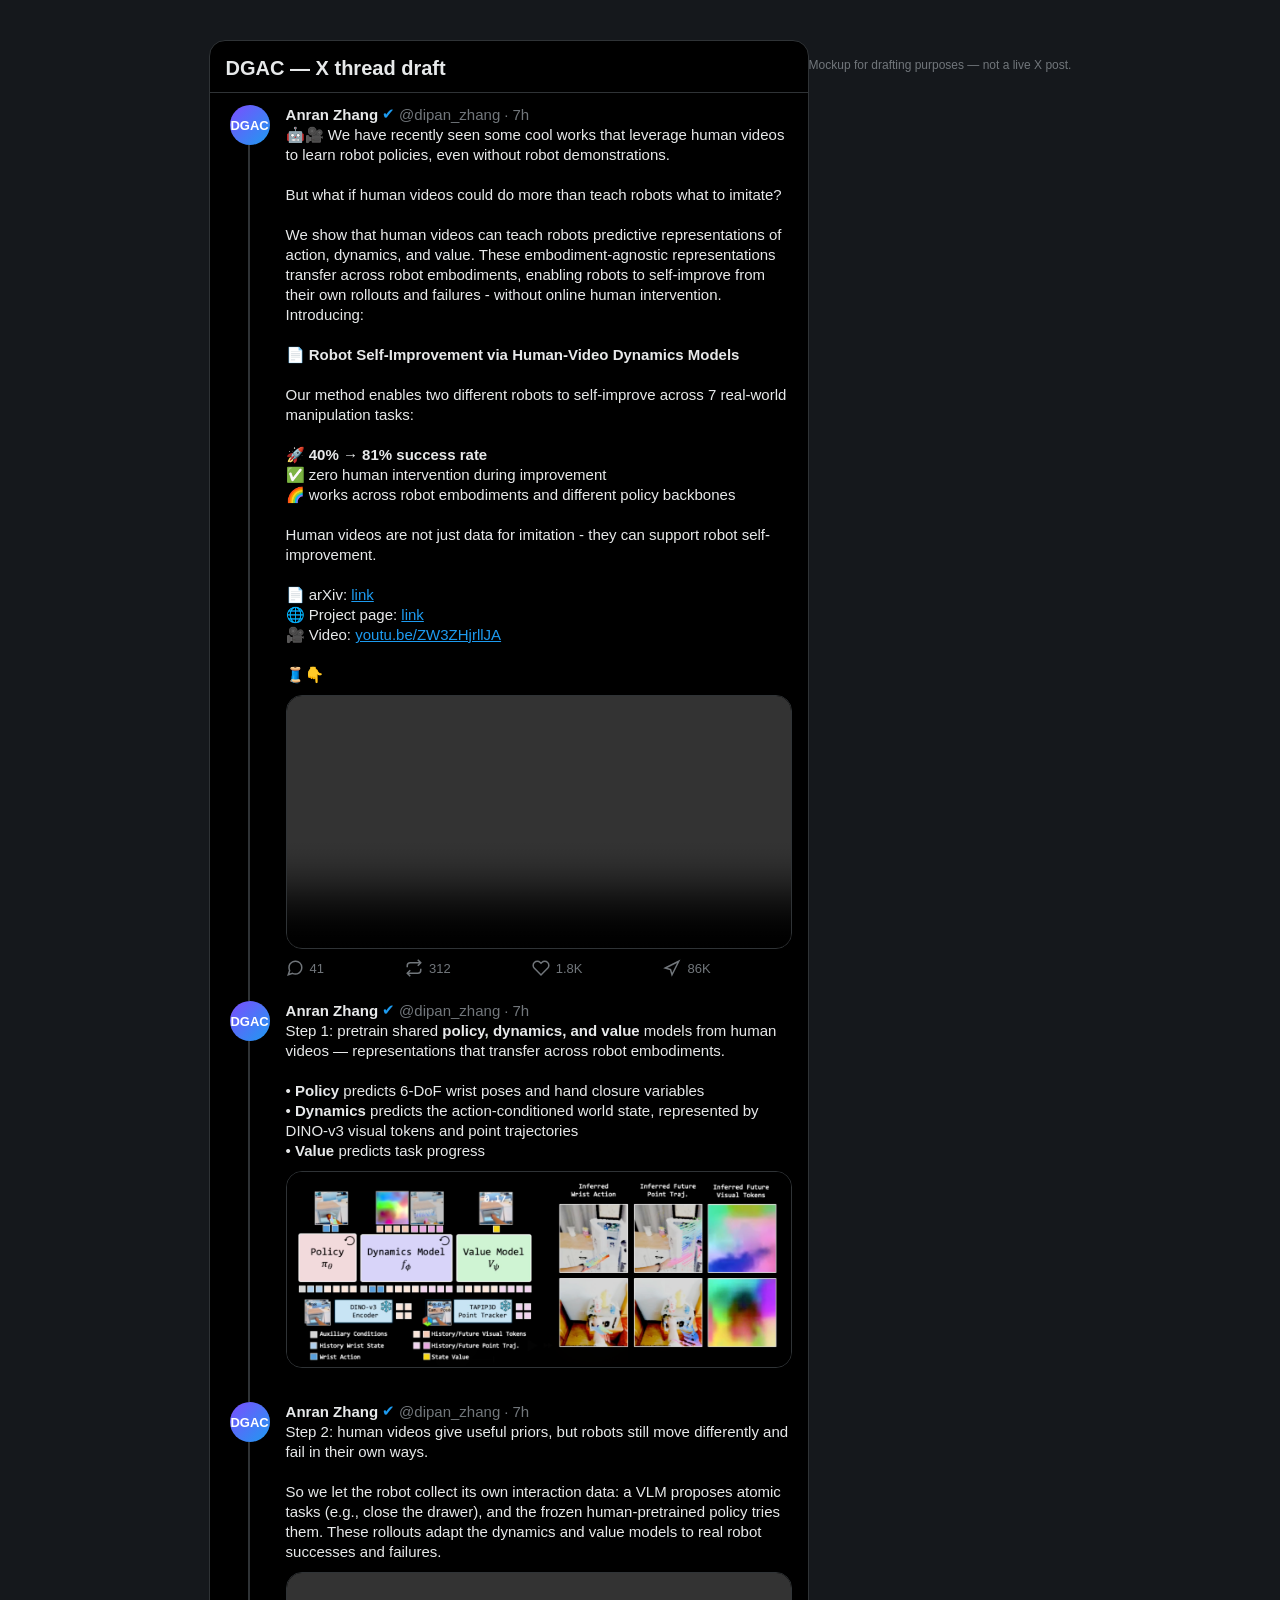
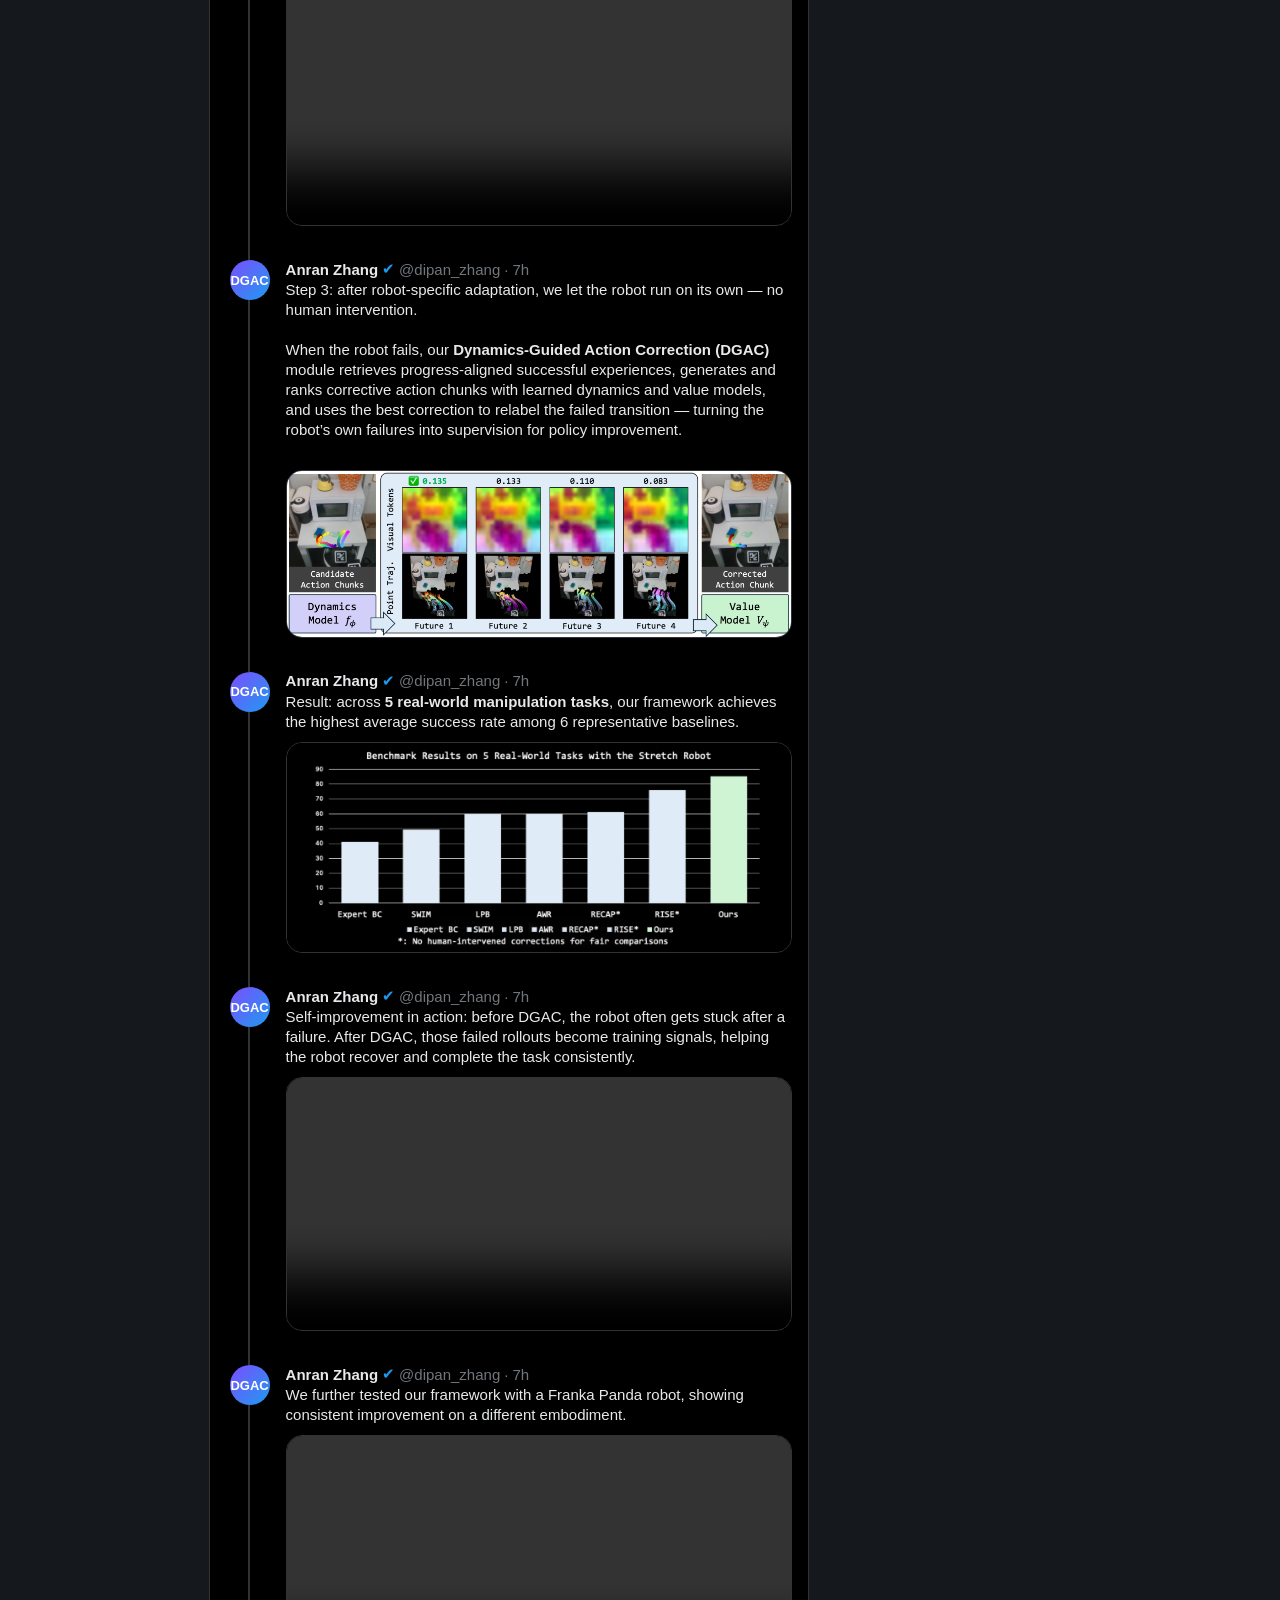
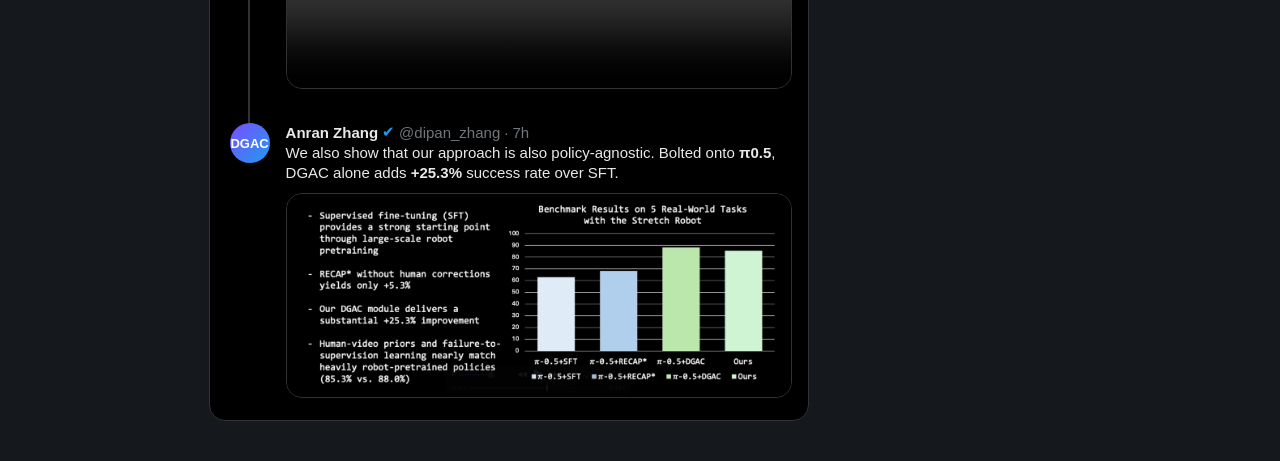
<file: social_thread.html>
<!DOCTYPE html>
<html lang="en">
<head>
<meta charset="utf-8">
<title>X Thread Preview — DGAC</title>
<meta name="viewport" content="width=device-width, initial-scale=1">
<style>
  :root{
    --bg:#000000;
    --panel:#000000;
    --border:#2f3336;
    --text:#e7e9ea;
    --subtext:#71767b;
    --blue:#1d9bf0;
    --hover:#181818;
  }
  *{box-sizing:border-box;}
  body{
    margin:0;
    background:#15181c;
    font-family:-apple-system,BlinkMacSystemFont,"Segoe UI",Roboto,Helvetica,Arial,sans-serif;
    color:var(--text);
    display:flex;
    justify-content:center;
    padding:40px 12px;
  }
  .feed{
    width:600px;
    max-width:100%;
    background:var(--panel);
    border:1px solid var(--border);
    border-radius:16px;
    overflow:hidden;
  }
  .feed-header{
    padding:16px 16px 12px;
    border-bottom:1px solid var(--border);
    font-weight:800;
    font-size:20px;
  }
  .tweet{
    display:flex;
    padding:12px 16px;
    position:relative;
  }
  .tweet:not(:last-child)::after{
    content:"";
    position:absolute;
    left:38px;
    top:52px;
    bottom:-12px;
    width:2px;
    background:var(--border);
  }
  .avatar-col{
    width:48px;
    flex-shrink:0;
    display:flex;
    flex-direction:column;
    align-items:center;
  }
  .avatar{
    width:40px;
    height:40px;
    border-radius:50%;
    background:linear-gradient(135deg,#7c4dff,#1d9bf0);
    display:flex;
    align-items:center;
    justify-content:center;
    font-weight:700;
    font-size:13px;
    color:#fff;
    flex-shrink:0;
  }
  .content-col{
    flex:1;
    min-width:0;
    padding-left:12px;
  }
  .meta{
    display:flex;
    align-items:center;
    gap:4px;
    font-size:15px;
    flex-wrap:wrap;
  }
  .name{
    font-weight:700;
    color:var(--text);
  }
  .badge{
    color:var(--blue);
    font-size:15px;
  }
  .handle, .dot, .time{
    color:var(--subtext);
  }
  .tweet-text{
    margin:2px 0 10px;
    font-size:15px;
    line-height:20px;
    white-space:pre-wrap;
    word-wrap:break-word;
  }
  .tweet-text b{ color:var(--text); }
  .tweet-media{
    margin-top:6px;
    margin-bottom:10px;
    border:1px solid var(--border);
    border-radius:16px;
    overflow:hidden;
  }
  .tweet-media img{
    width:100%;
    display:block;
    background:#000;
  }
  .stat-row{
    margin-top:4px;
    background:#16181c;
    border:1px solid var(--border);
    border-radius:16px;
    padding:14px;
    font-size:14px;
    color:var(--text);
  }
  .stat-row .big{
    font-size:22px;
    font-weight:800;
    color:#00ba7c;
  }
  .stat-row .label{ color:var(--subtext); }
  .actions{
    display:flex;
    justify-content:space-between;
    max-width:425px;
    margin-top:10px;
    color:var(--subtext);
    font-size:13px;
  }
  .action{
    display:flex;
    align-items:center;
    gap:6px;
  }
  .action svg{ width:18px; height:18px; fill:none; stroke:currentColor; stroke-width:2; }
  .links{
    display:flex;
    gap:8px;
    margin-top:10px;
    flex-wrap:wrap;
  }
  .links a{
    border:1px solid var(--border);
    border-radius:18px;
    padding:6px 14px;
    color:var(--blue);
    text-decoration:none;
    font-size:14px;
    font-weight:600;
  }
  .links a:hover{ background:rgba(29,155,240,0.1); }
  .credit{
    text-align:center;
    color:#71767b;
    font-size:12px;
    margin-top:18px;
  }
</style>
</head>
<body>

<div class="feed">
  <div class="feed-header">DGAC — X thread draft</div>

  <!-- Tweet 1 -->
  <div class="tweet">
    <div class="avatar-col"><div class="avatar">DGAC</div></div>
    <div class="content-col">
      <div class="meta">
        <span class="name">Anran Zhang</span>
        <span class="badge">✔</span>
        <span class="handle">@dipan_zhang</span>
        <span class="dot">·</span>
        <span class="time">7h</span>
      </div>
      <div class="tweet-text">🤖🎥 We have recently seen some cool works that leverage human videos to learn robot policies, even without robot demonstrations.

But what if human videos could do more than teach robots what to imitate?

We show that human videos can teach robots predictive representations of action, dynamics, and value. These embodiment-agnostic representations transfer across robot embodiments, enabling robots to self-improve from their own rollouts and failures - without online human intervention. Introducing:

📄 <b>Robot Self-Improvement via Human-Video Dynamics Models</b>

Our method enables two different robots to self-improve across 7 real-world manipulation tasks:

🚀 <b>40% → 81% success rate</b>
✅ zero human intervention during improvement
🌈 works across robot embodiments and different policy backbones

Human videos are not just data for imitation - they can support robot self-improvement.

📄 arXiv: <a href="https://arxiv.org/abs/2606.21406" target="_blank" rel="noopener noreferrer" style="color:var(--blue);">link</a>
🌐 Project page: <a href="https://ethz-mrl.github.io/robot-self-improvement-website/" target="_blank" rel="noopener noreferrer" style="color:var(--blue);">link</a>
🎥 Video: <a href="https://www.youtube.com/watch?si=FzcHmbPWw3O3sP1q&v=ZW3ZHjrllJA&feature=youtu.be" target="_blank" rel="noopener noreferrer" style="color:var(--blue);">youtu.be/ZW3ZHjrllJA</a>

🧵👇
</div>
      <div class="tweet-media">
        <video controls muted playsinline poster="" style="width:100%;display:block;background:#000;">
          <source src="./media/video-teaser.mp4" type="video/mp4">
        </video>
      </div>
      <div class="actions">
        <span class="action"><svg viewBox="0 0 24 24"><path d="M21 11.5a8.38 8.38 0 0 1-.9 3.8 8.5 8.5 0 0 1-7.6 4.7 8.38 8.38 0 0 1-3.8-.9L3 21l1.9-5.7a8.38 8.38 0 0 1-.9-3.8 8.5 8.5 0 0 1 4.7-7.6 8.38 8.38 0 0 1 3.8-.9h.5a8.48 8.48 0 0 1 8 8v.5z"></path></svg> 41</span>
        <span class="action"><svg viewBox="0 0 24 24"><path d="M17 1l4 4-4 4"></path><path d="M3 11V9a4 4 0 0 1 4-4h14"></path><path d="M7 23l-4-4 4-4"></path><path d="M21 13v2a4 4 0 0 1-4 4H3"></path></svg> 312</span>
        <span class="action"><svg viewBox="0 0 24 24"><path d="M20.84 4.61a5.5 5.5 0 0 0-7.78 0L12 5.67l-1.06-1.06a5.5 5.5 0 0 0-7.78 7.78l1.06 1.06L12 21.23l7.78-7.78 1.06-1.06a5.5 5.5 0 0 0 0-7.78z"></path></svg> 1.8K</span>
        <span class="action"><svg viewBox="0 0 24 24"><path d="M3 12l18-9-9 18-2-7-7-2z"></path></svg> 86K</span>
      </div>
    </div>
  </div>

  <!-- Tweet 2 -->
  <div class="tweet">
    <div class="avatar-col"><div class="avatar">DGAC</div></div>
    <div class="content-col">
      <div class="meta">
        <span class="name">Anran Zhang</span>
        <span class="badge">✔</span>
        <span class="handle">@dipan_zhang</span>
        <span class="dot">·</span>
        <span class="time">7h</span>
      </div>
      <div class="tweet-text">Step 1: pretrain shared <b>policy, dynamics, and value</b> models from human videos — representations that transfer across robot embodiments.

• <b>Policy</b> predicts 6-DoF wrist poses and hand closure variables
• <b>Dynamics</b> predicts the action-conditioned world state, represented by DINO-v3 visual tokens and point trajectories
• <b>Value</b> predicts task progress</div>
      <div class="tweet-media">
        <img src="./media/images/pipeline.png" alt="DGAC pipeline">
      </div>
    </div>
  </div>

  <!-- Tweet 3 -->
  <div class="tweet">
    <div class="avatar-col"><div class="avatar">DGAC</div></div>
    <div class="content-col">
      <div class="meta">
        <span class="name">Anran Zhang</span>
        <span class="badge">✔</span>
        <span class="handle">@dipan_zhang</span>
        <span class="dot">·</span>
        <span class="time">7h</span>
      </div>
      <div class="tweet-text">Step 2: human videos give useful priors, but robots still move differently and fail in their own ways.

So we let the robot collect its own interaction data: a VLM proposes atomic tasks (e.g., close the drawer), and the frozen human-pretrained policy tries them. These rollouts adapt the dynamics and value models to real robot successes and failures.</div>
      <div class="tweet-media">
        <video controls muted playsinline style="width:100%;display:block;background:#000;">
          <source src="./media/images/robot_adaptation.mp4" type="video/mp4">
        </video>
      </div>
    </div>
  </div>

  <!-- Tweet 4 -->
  <div class="tweet">
    <div class="avatar-col"><div class="avatar">DGAC</div></div>
    <div class="content-col">
      <div class="meta">
        <span class="name">Anran Zhang</span>
        <span class="badge">✔</span>
        <span class="handle">@dipan_zhang</span>
        <span class="dot">·</span>
        <span class="time">7h</span>
      </div>
      <div class="tweet-text">Step 3: after robot-specific adaptation, we let the robot run on its own — no human intervention.
        
When the robot fails, our <b>Dynamics-Guided Action Correction (DGAC)</b> module retrieves progress-aligned successful experiences, generates and ranks corrective action chunks with learned dynamics and value models, and uses the best correction to relabel the failed transition — turning the robot’s own failures into supervision for policy improvement.
      </div>
      <div class="tweet-media">
        <img src="./media/images/DGAC.png" alt="DGAC correction visualization">
      </div>
    </div>
  </div>

  <!-- Tweet 5 -->
  <div class="tweet">
    <div class="avatar-col"><div class="avatar">DGAC</div></div>
    <div class="content-col">
      <div class="meta">
        <span class="name">Anran Zhang</span>
        <span class="badge">✔</span>
        <span class="handle">@dipan_zhang</span>
        <span class="dot">·</span>
        <span class="time">7h</span>
      </div>
      <div class="tweet-text">Result: across <b>5 real-world manipulation tasks</b>, our framework achieves the highest average success rate among 6 representative baselines.</div>
      <div class="tweet-media">
        <img src="./media/images/baseline.png" alt="Benchmark comparison against baselines">
      </div>
    </div>
  </div>

  <!-- Tweet 4.5 -->
  <div class="tweet">
    <div class="avatar-col"><div class="avatar">DGAC</div></div>
    <div class="content-col">
      <div class="meta">
        <span class="name">Anran Zhang</span>
        <span class="badge">✔</span>
        <span class="handle">@dipan_zhang</span>
        <span class="dot">·</span>
        <span class="time">7h</span>
      </div>
      <div class="tweet-text">Self-improvement in action: before DGAC, the robot often gets stuck after a failure. After DGAC, those failed rollouts become training signals, helping the robot recover and complete the task consistently.</div>
      <div class="tweet-media">
        <video controls muted playsinline style="width:100%;display:block;background:#000;">
          <source src="./media/images/self-improvement-results.mp4" type="video/mp4">
        </video>
      </div>
    </div>
  </div>

  <!-- Tweet 5 -->
  <div class="tweet">
    <div class="avatar-col"><div class="avatar">DGAC</div></div>
    <div class="content-col">
      <div class="meta">
        <span class="name">Anran Zhang</span>
        <span class="badge">✔</span>
        <span class="handle">@dipan_zhang</span>
        <span class="dot">·</span>
        <span class="time">7h</span>
      </div>
      <div class="tweet-text">We further tested our framework with a Franka Panda robot, showing consistent improvement on a different embodiment.</div>
      <div class="tweet-media">
        <video controls muted playsinline style="width:100%;display:block;background:#000;">
          <source src="./media/images/cross_embodiment.mp4" type="video/mp4">
        </video>
      </div>
    </div>
  </div>

  <!-- Tweet 6 -->
  <div class="tweet">
    <div class="avatar-col"><div class="avatar">DGAC</div></div>
    <div class="content-col">
      <div class="meta">
        <span class="name">Anran Zhang</span>
        <span class="badge">✔</span>
        <span class="handle">@dipan_zhang</span>
        <span class="dot">·</span>
        <span class="time">7h</span>
      </div>
      <div class="tweet-text">We also show that our approach is also policy-agnostic. Bolted onto <b>π0.5</b>, DGAC alone adds <b>+25.3%</b> success rate over SFT.</div>
      <div class="tweet-media">
        <img src="./media/images/policy_agnostic.png" alt="Policy-agnostic self-improvement results across backbones">
      </div>
    </div>
  </div>



</div>

<div class="credit">Mockup for drafting purposes — not a live X post.</div>

</body>
</html>
</file>
